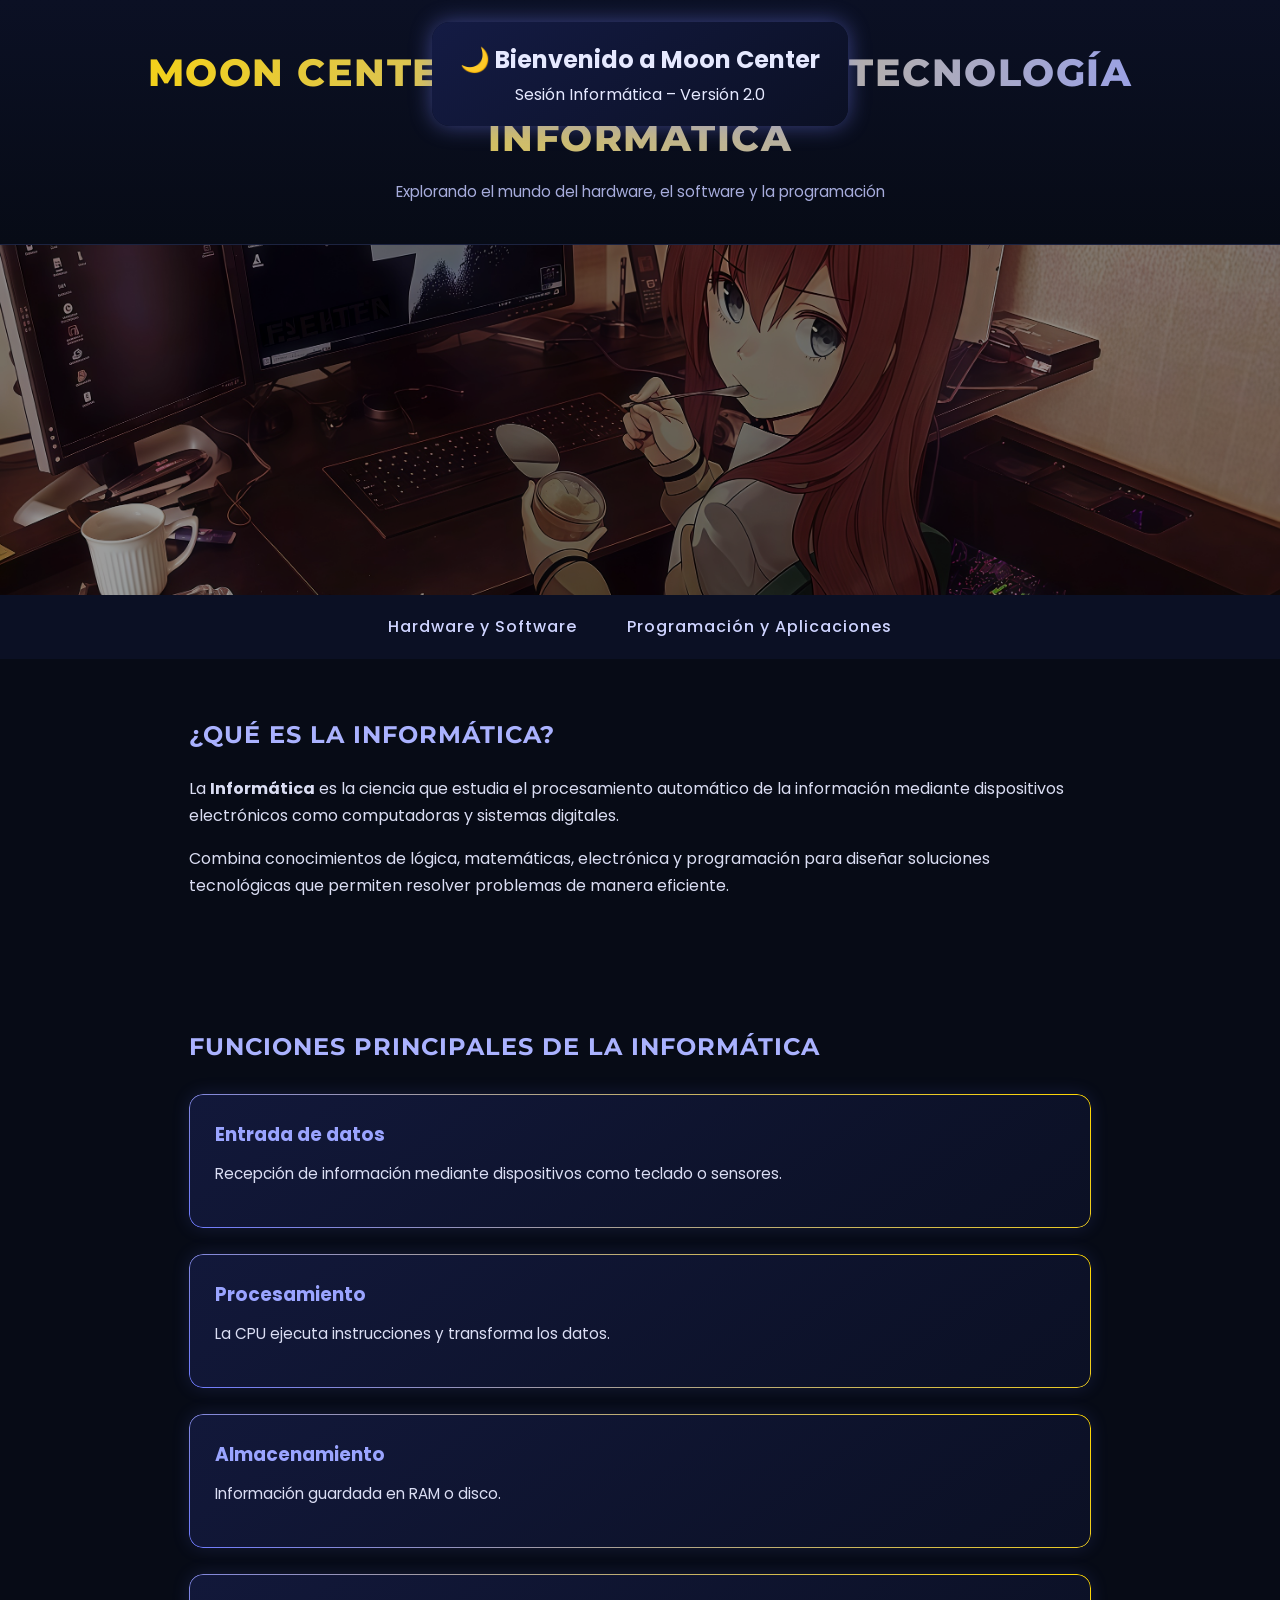
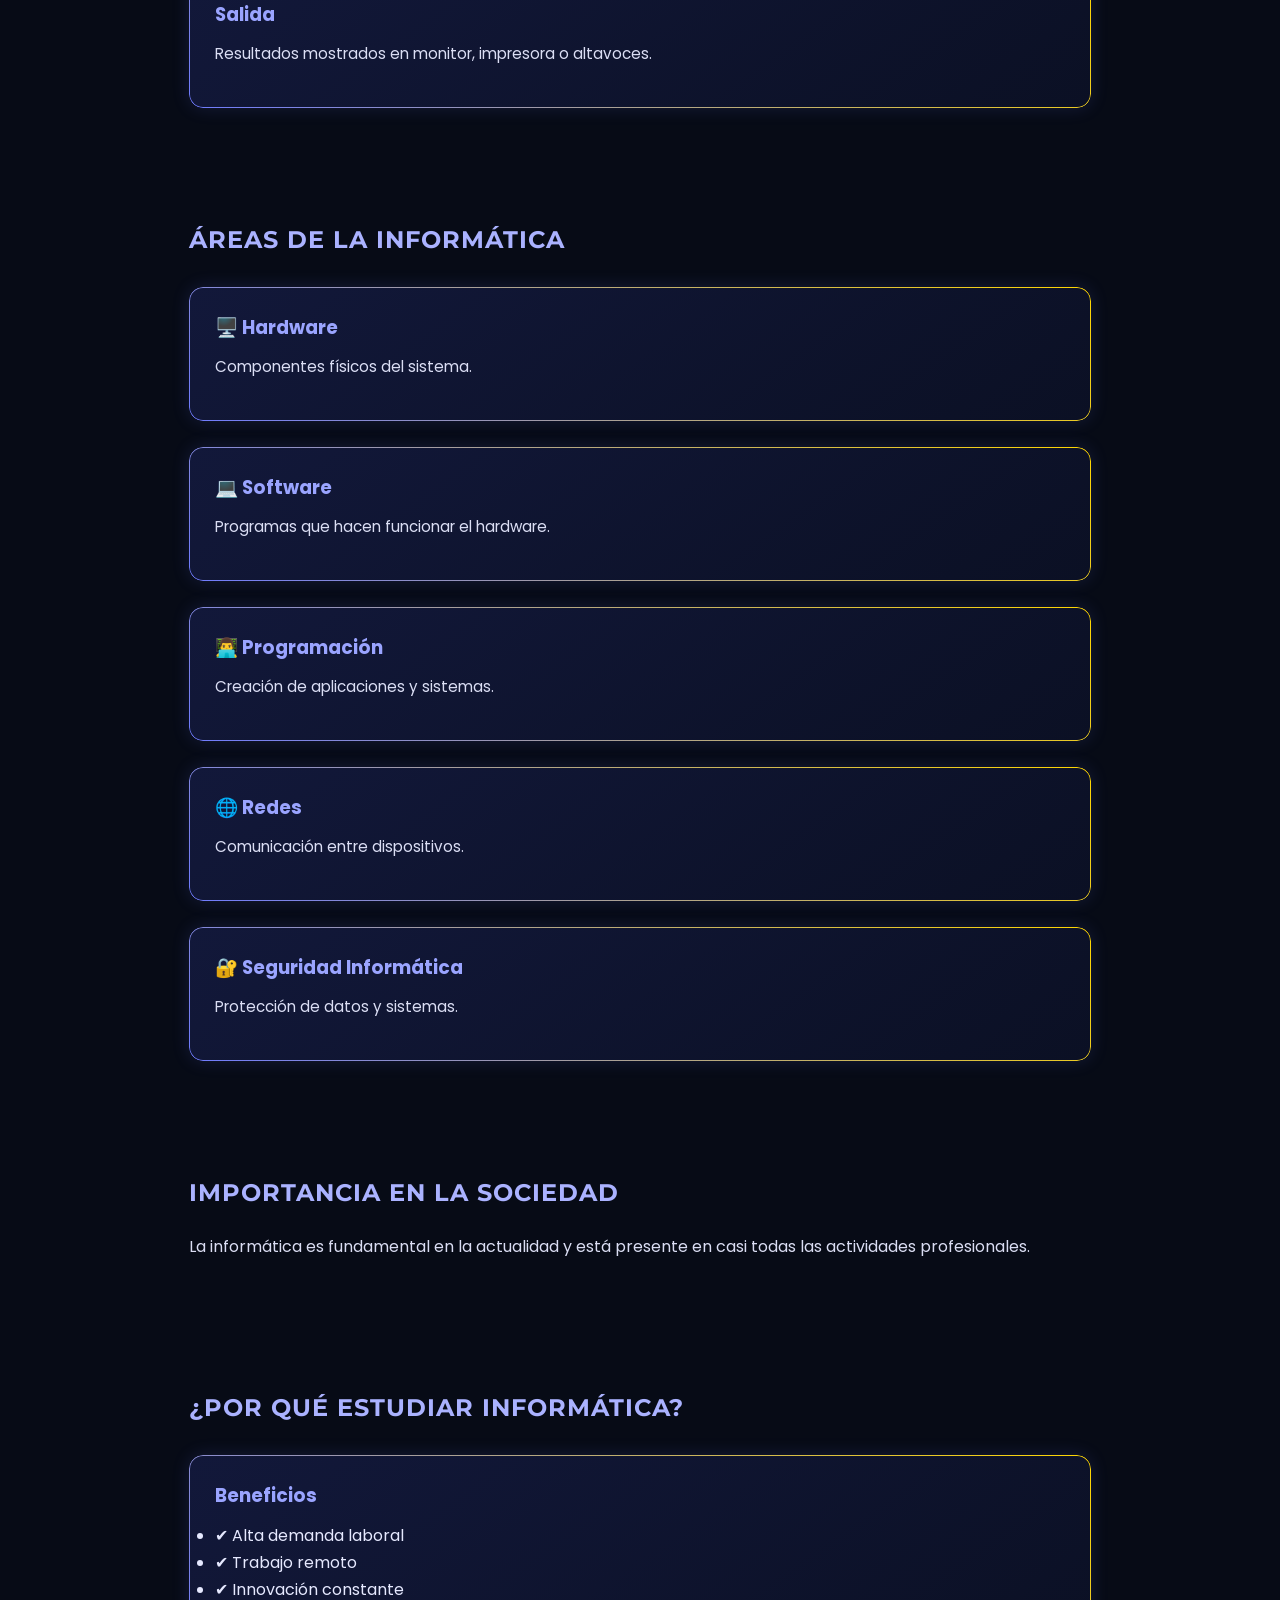
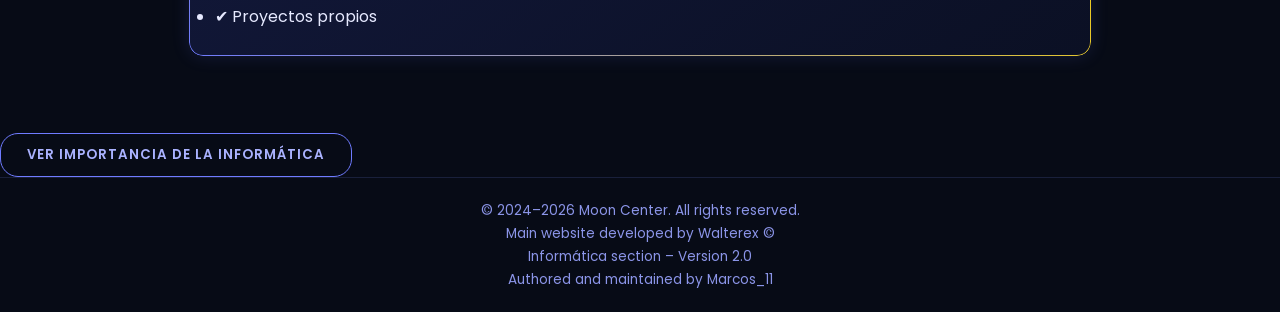
<file: index.html>
<!DOCTYPE html>
<html lang="es">
<head>
    <meta charset="UTF-8">
    <title>Informática | Moon Center</title>
    <meta name="viewport" content="width=device-width, initial-scale=1.0">
    <link rel="stylesheet" href="index.css">
</head>

<body>

<header>
    <h1>Moon Center – Innovación y Tecnología Informática</h1>

    <p>Explorando el mundo del hardware, el software y la programación</p>
</header>

<div class="moon-banner">
    <img src="assets/img/banner.jpg" alt="Moon Center Banner">
    <div class="banner-text">
        <h1>Moon Center</h1>
        <p>Informática • Tecnología • Programación</p>
    </div>
</div>

<nav class="moon-nav">
    <a href="secundario1.html">Hardware y Software</a>
    <a href="secundario2.html">Programación y Aplicaciones</a>
</nav>

<main>

    <section>
        <h2>¿Qué es la Informática?</h2>

        <p>
            La <strong>Informática</strong> es la ciencia que estudia el
            procesamiento automático de la información mediante dispositivos
            electrónicos como computadoras y sistemas digitales.
        </p>

        <p>
            Combina conocimientos de lógica, matemáticas, electrónica
            y programación para diseñar soluciones tecnológicas
            que permiten resolver problemas de manera eficiente.
        </p>
    </section>

    <section>
        <h2>Funciones principales de la Informática</h2>

        <div class="card">
            <h3>Entrada de datos</h3>
            <p>Recepción de información mediante dispositivos como teclado o sensores.</p>
        </div>

        <div class="card">
            <h3>Procesamiento</h3>
            <p>La CPU ejecuta instrucciones y transforma los datos.</p>
        </div>

        <div class="card">
            <h3>Almacenamiento</h3>
            <p>Información guardada en RAM o disco.</p>
        </div>

        <div class="card">
            <h3>Salida</h3>
            <p>Resultados mostrados en monitor, impresora o altavoces.</p>
        </div>
    </section>

    <section>
        <h2>Áreas de la Informática</h2>

        <div class="card">
            <h3>🖥️ Hardware</h3>
            <p>Componentes físicos del sistema.</p>
        </div>

        <div class="card">
            <h3>💻 Software</h3>
            <p>Programas que hacen funcionar el hardware.</p>
        </div>

        <div class="card">
            <h3>👨‍💻 Programación</h3>
            <p>Creación de aplicaciones y sistemas.</p>
        </div>

        <div class="card">
            <h3>🌐 Redes</h3>
            <p>Comunicación entre dispositivos.</p>
        </div>

        <div class="card">
            <h3>🔐 Seguridad Informática</h3>
            <p>Protección de datos y sistemas.</p>
        </div>
    </section>

    <section>
        <h2>Importancia en la Sociedad</h2>

        <p>
            La informática es fundamental en la actualidad y está presente
            en casi todas las actividades profesionales.
        </p>
    </section>

    <section>
        <h2>¿Por qué estudiar Informática?</h2>

        <div class="card">
            <h3>Beneficios</h3>
            <ul>
                <li>✔ Alta demanda laboral</li>
                <li>✔ Trabajo remoto</li>
                <li>✔ Innovación constante</li>
                <li>✔ Proyectos propios</li>
            </ul>
        </div>
    </section>

    <button onclick="mensajeImportancia()">
    Ver importancia de la informática
</button>

</main>

<footer>
    <p>© 2024–2026 Moon Center. All rights reserved.</p>
    <p>Main website developed by Walterex ©</p>
    <p>Informática section – Version 2.0</p>
    <p>Authored and maintained by Marcos_11</p>
</footer>

<script src="index.js"></script>

</body>
</html>
</file>
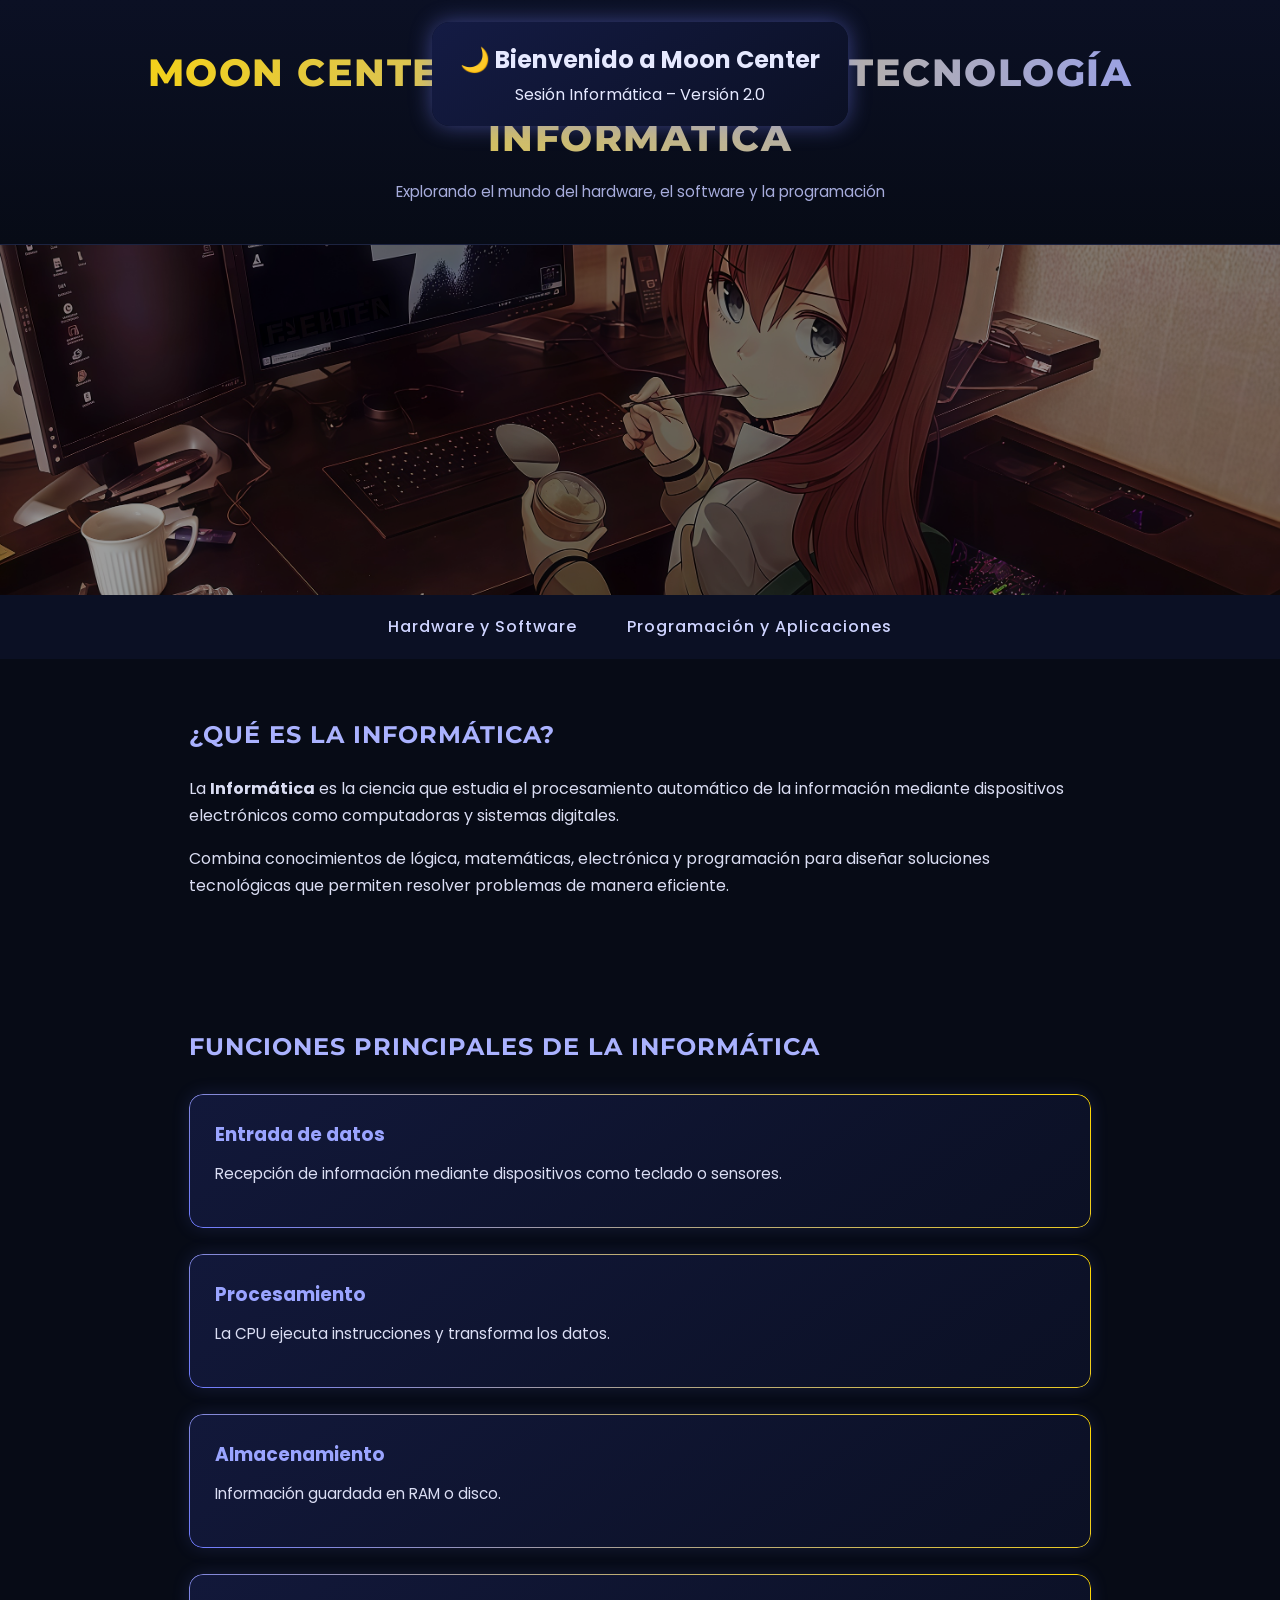
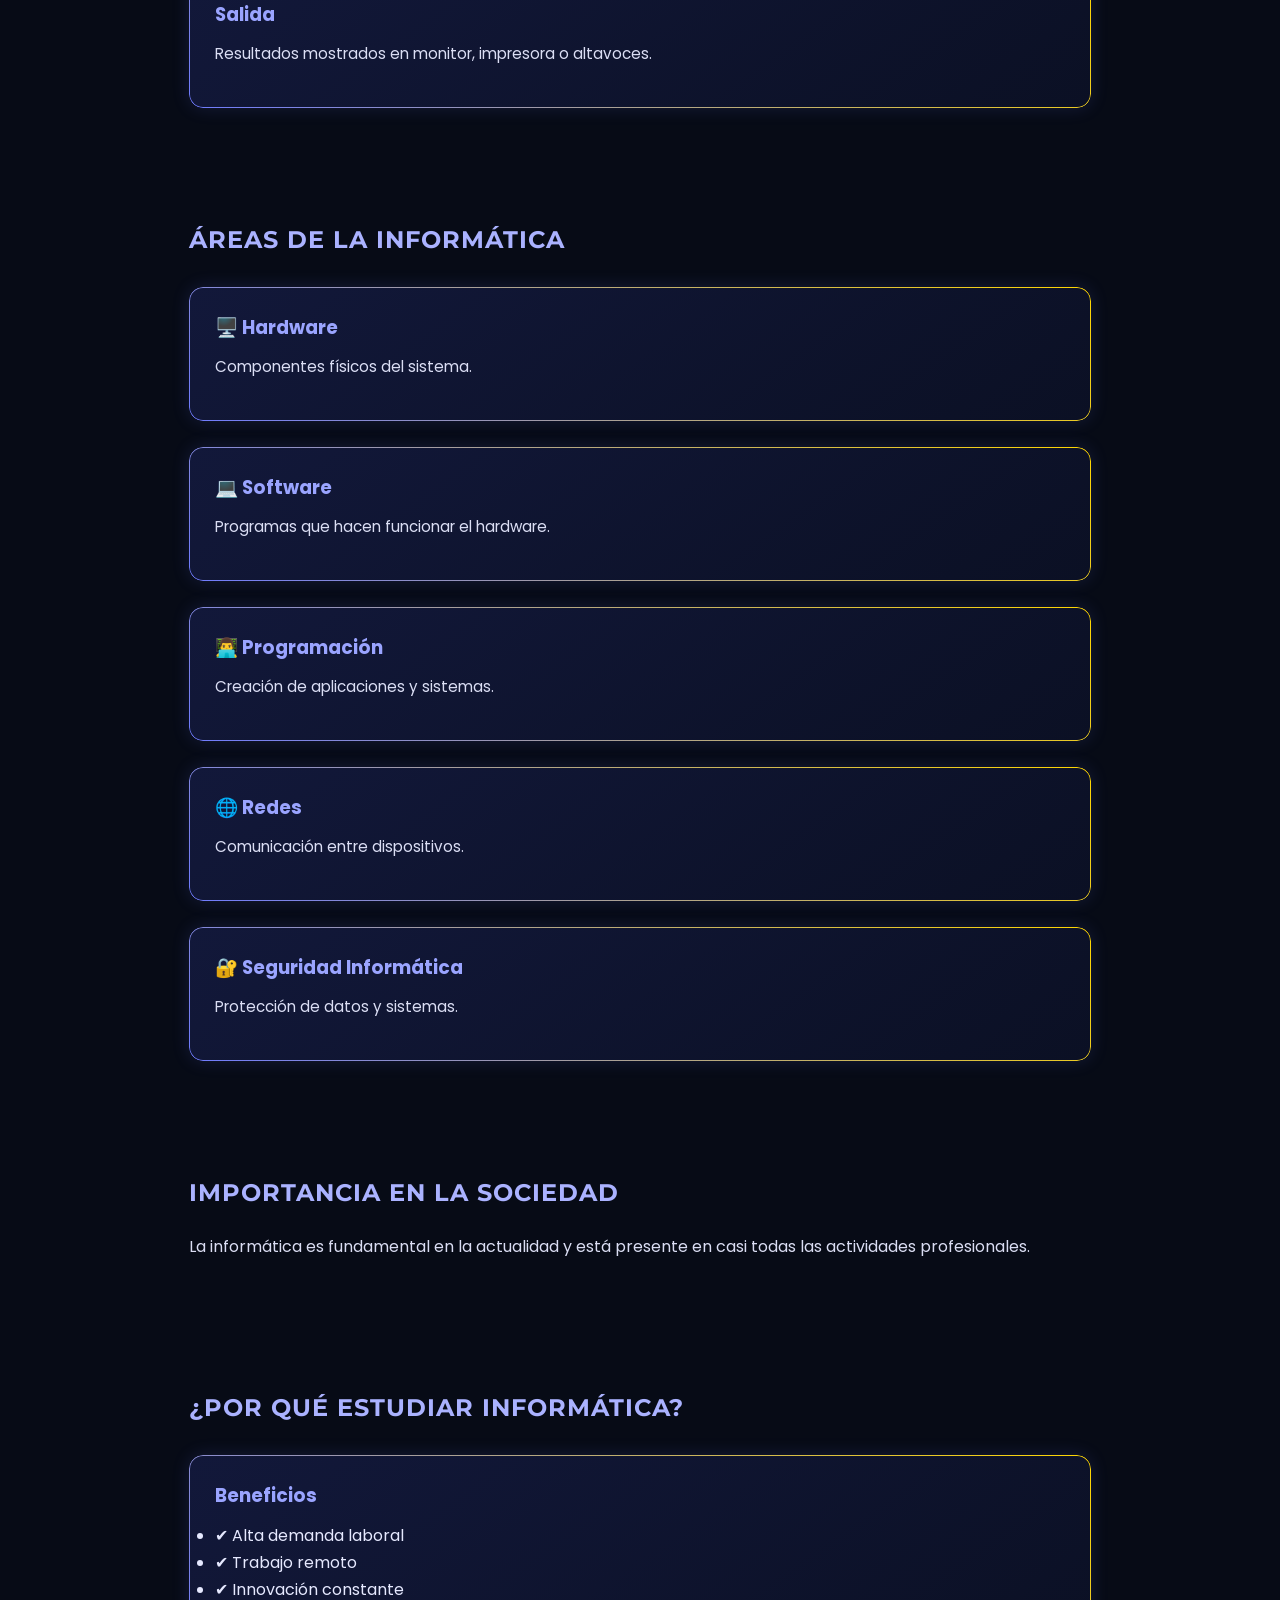
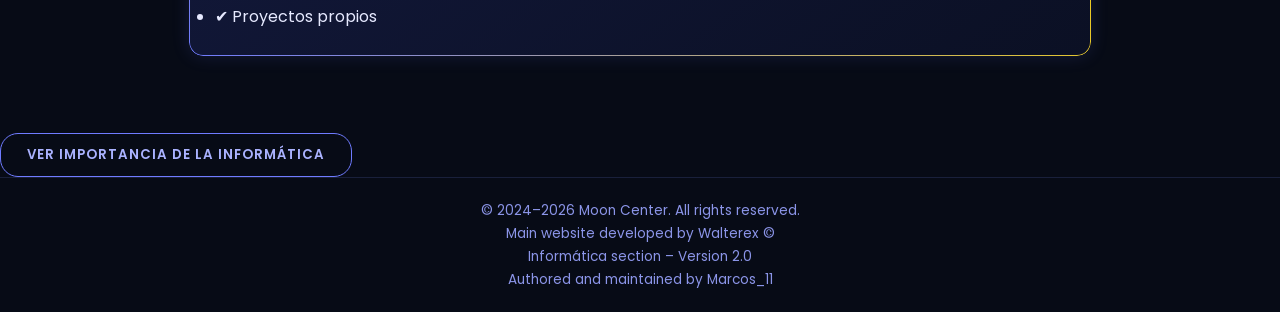
<file: principal.html>
<!DOCTYPE html>
<html lang="es">
<head>
    <meta charset="UTF-8">
    <title>Informática | Moon Center</title>
    <meta name="viewport" content="width=device-width, initial-scale=1.0">
    <link rel="stylesheet" href="index.css">
</head>

<body>

<header>
    <h1>Moon Center – Innovación y Tecnología Informática</h1>

    <p>Explorando el mundo del hardware, el software y la programación</p>
</header>

<div class="moon-banner">
    <img src="assets/img/banner.jpg" alt="Moon Center Banner">
    <div class="banner-text">
        <h1>Moon Center</h1>
        <p>Informática • Tecnología • Programación</p>
    </div>
</div>

<nav class="moon-nav">
    <a href="secundario1.html">Hardware y Software</a>
    <a href="secundario2.html".html">Programación y Aplicaciones</a>
</nav>

<main>

    <section>
        <h2>¿Qué es la Informática?</h2>

        <p>
            La <strong>Informática</strong> es la ciencia que estudia el
            procesamiento automático de la información mediante dispositivos
            electrónicos como computadoras y sistemas digitales.
        </p>

        <p>
            Combina conocimientos de lógica, matemáticas, electrónica
            y programación para diseñar soluciones tecnológicas
            que permiten resolver problemas de manera eficiente.
        </p>
    </section>

    <section>
        <h2>Funciones principales de la Informática</h2>

        <div class="card">
            <h3>Entrada de datos</h3>
            <p>Recepción de información mediante dispositivos como teclado o sensores.</p>
        </div>

        <div class="card">
            <h3>Procesamiento</h3>
            <p>La CPU ejecuta instrucciones y transforma los datos.</p>
        </div>

        <div class="card">
            <h3>Almacenamiento</h3>
            <p>Información guardada en RAM o disco.</p>
        </div>

        <div class="card">
            <h3>Salida</h3>
            <p>Resultados mostrados en monitor, impresora o altavoces.</p>
        </div>
    </section>

    <section>
        <h2>Áreas de la Informática</h2>

        <div class="card">
            <h3>🖥️ Hardware</h3>
            <p>Componentes físicos del sistema.</p>
        </div>

        <div class="card">
            <h3>💻 Software</h3>
            <p>Programas que hacen funcionar el hardware.</p>
        </div>

        <div class="card">
            <h3>👨‍💻 Programación</h3>
            <p>Creación de aplicaciones y sistemas.</p>
        </div>

        <div class="card">
            <h3>🌐 Redes</h3>
            <p>Comunicación entre dispositivos.</p>
        </div>

        <div class="card">
            <h3>🔐 Seguridad Informática</h3>
            <p>Protección de datos y sistemas.</p>
        </div>
    </section>

    <section>
        <h2>Importancia en la Sociedad</h2>

        <p>
            La informática es fundamental en la actualidad y está presente
            en casi todas las actividades profesionales.
        </p>
    </section>

    <section>
        <h2>¿Por qué estudiar Informática?</h2>

        <div class="card">
            <h3>Beneficios</h3>
            <ul>
                <li>✔ Alta demanda laboral</li>
                <li>✔ Trabajo remoto</li>
                <li>✔ Innovación constante</li>
                <li>✔ Proyectos propios</li>
            </ul>
        </div>
    </section>

    <button onclick="mensajeImportancia()">
    Ver importancia de la informática
</button>

</main>

<footer>
    <p>© 2024–2026 Moon Center. All rights reserved.</p>
    <p>Main website developed by Walterex ©</p>
    <p>Informática section – Version 2.0</p>
    <p>Authored and maintained by Marcos_11</p>
</footer>

<script src="index.js"></script>

</body>
</html>
</file>
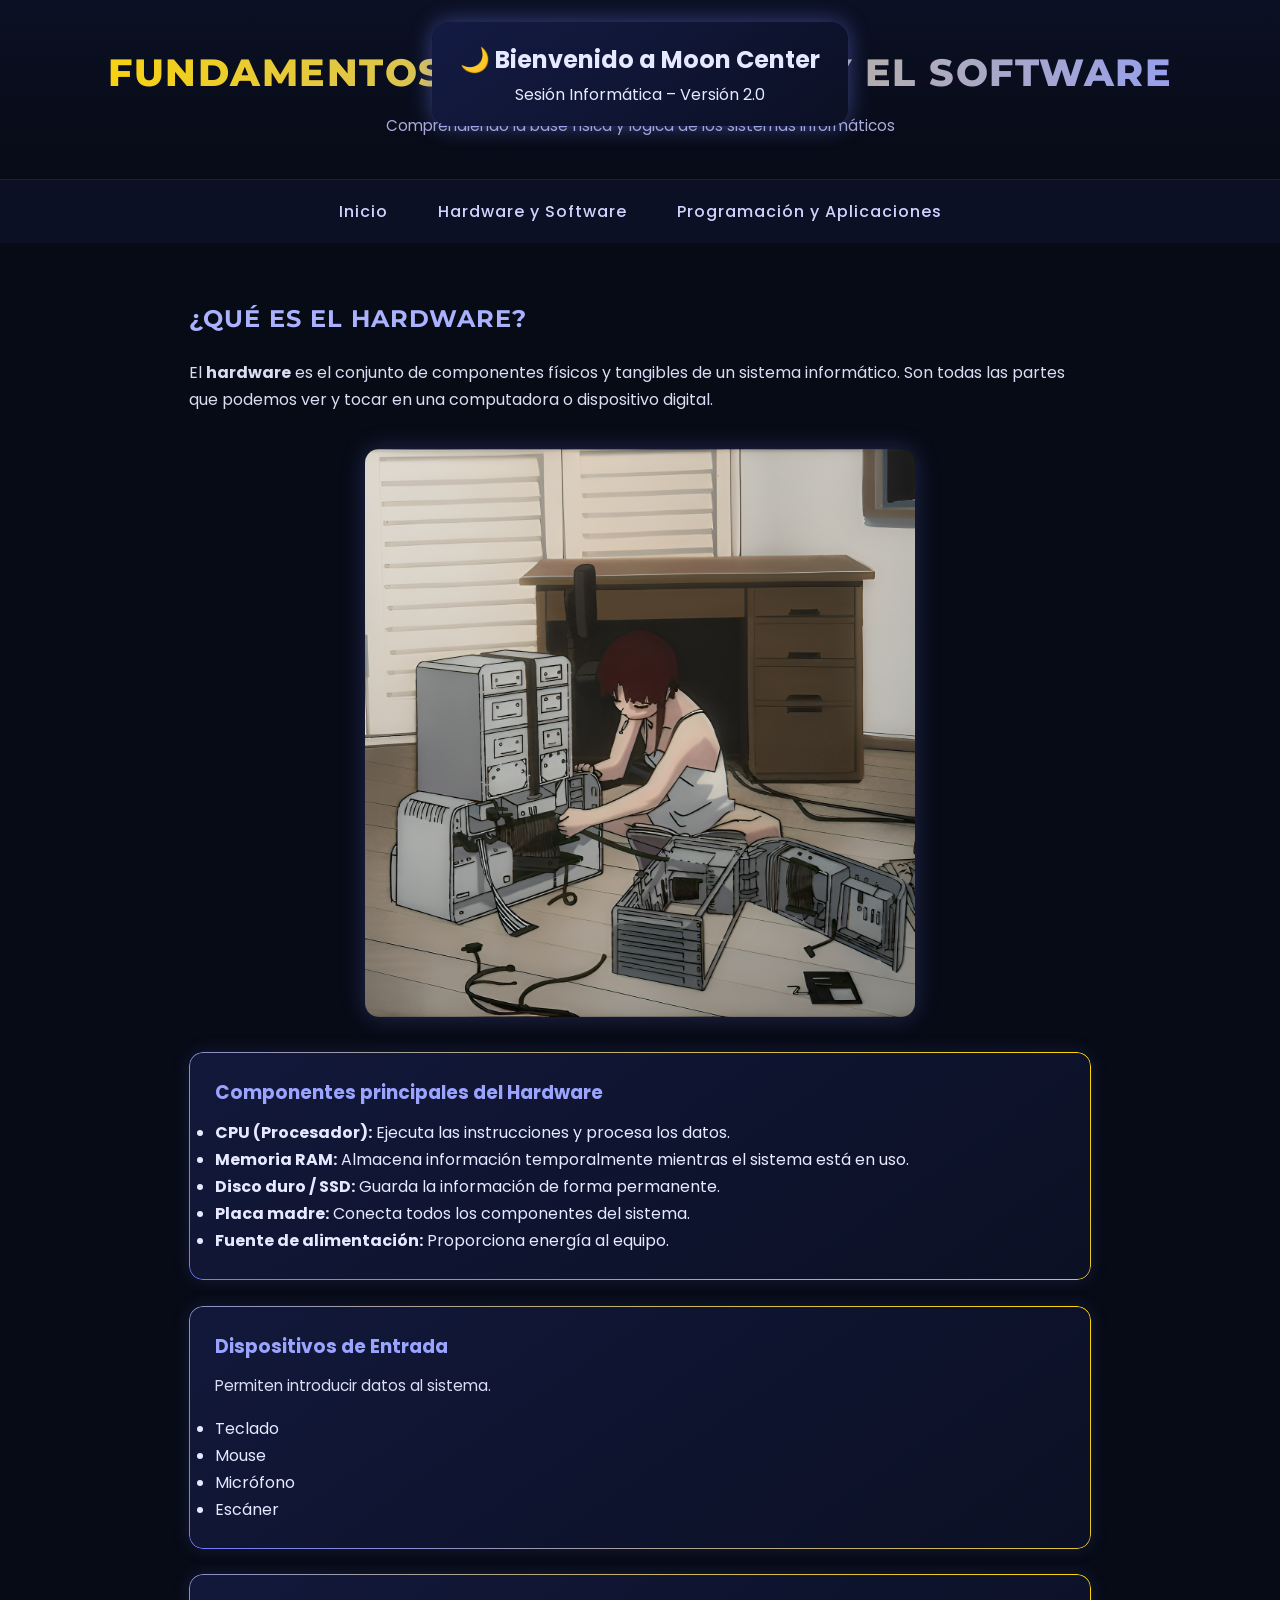
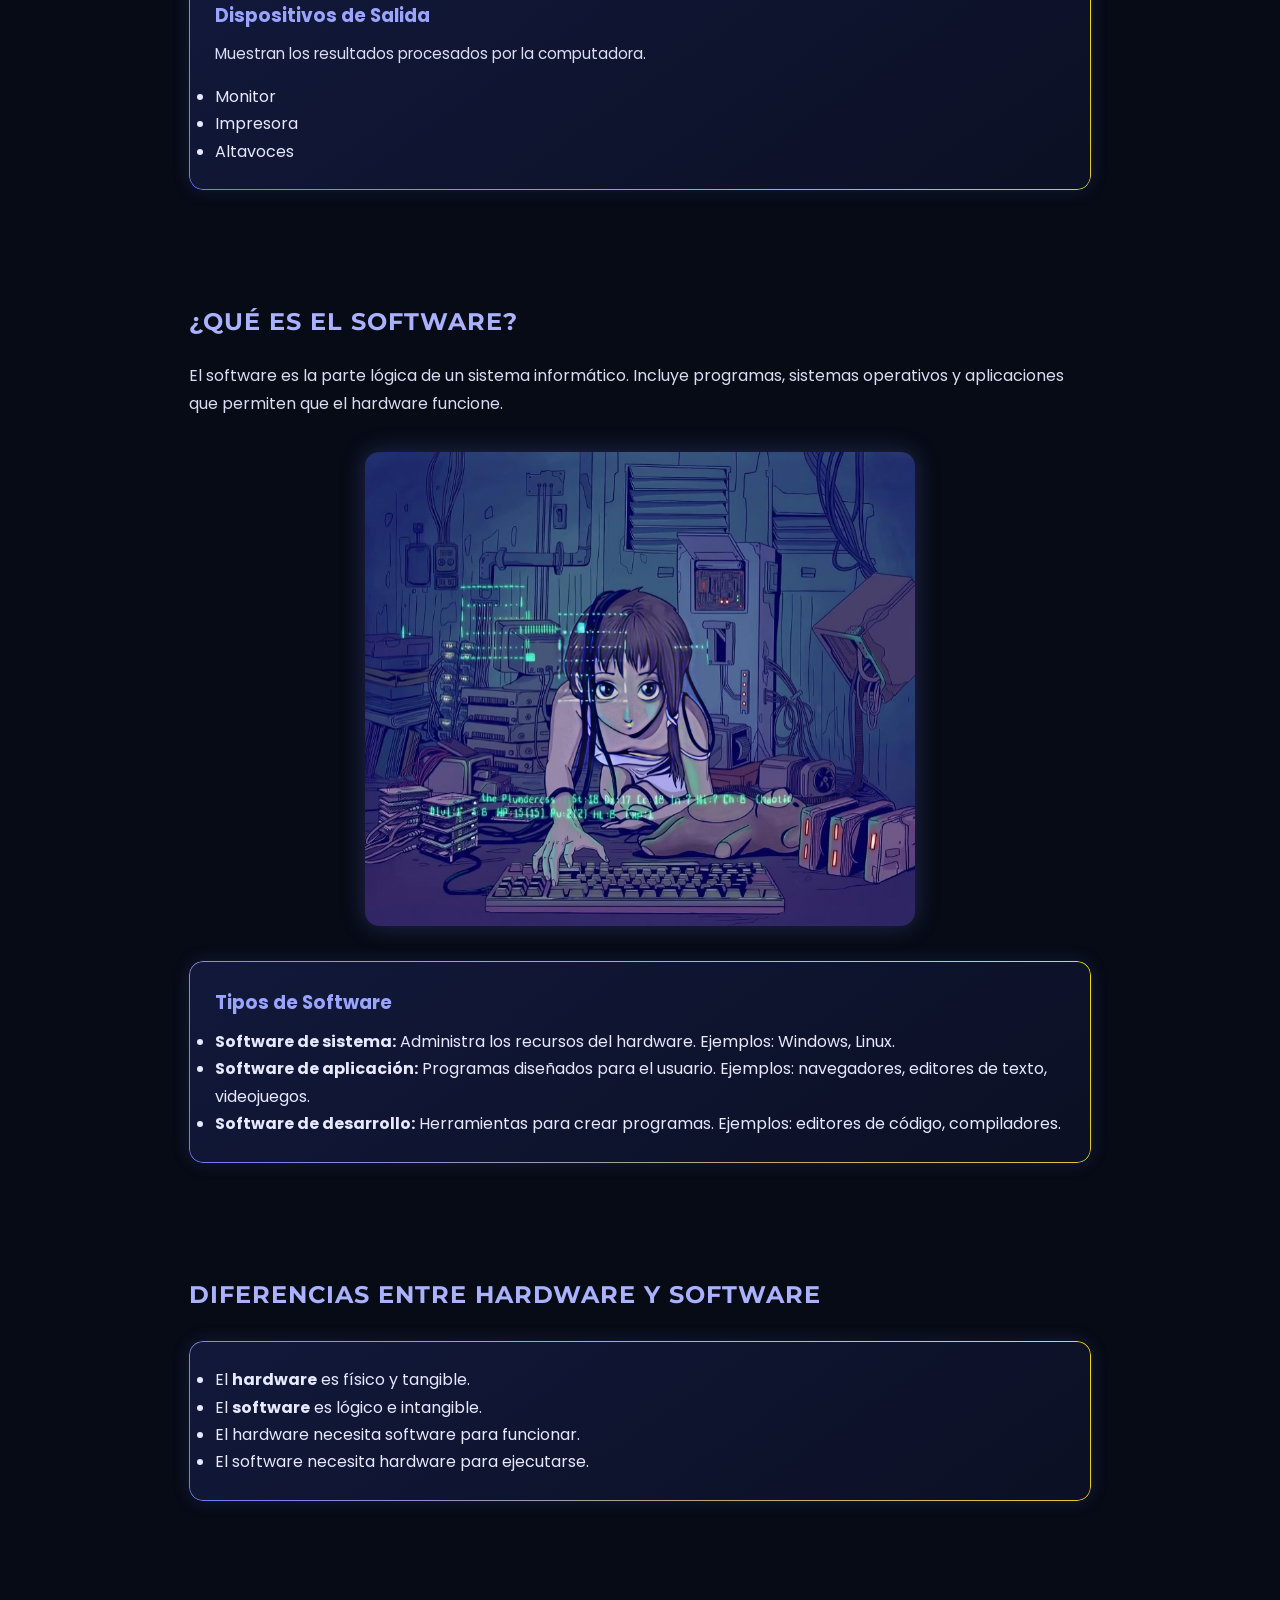
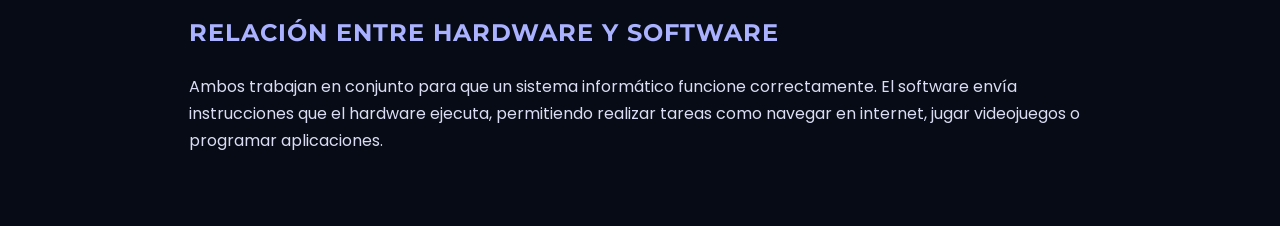
<file: secundario1.html>
<!DOCTYPE html>
<html lang="es">
<head>
    <meta charset="UTF-8">
    <title>Hardware y Software</title>
    <link rel="stylesheet" href="index.css">
</head>
<body>

<header>
   <h1>Fundamentos del Hardware y el Software</h1>
   <p>Comprendiendo la base física y lógica de los sistemas informáticos</p>
</header>

<nav class="moon-nav">
    <a href="index.html">Inicio</a>
    <a href="secundario1.html">Hardware y Software</a>
    <a href="secundario2.html">Programación y Aplicaciones</a>
</nav>

<main>

    <section>
        <h2>¿Qué es el Hardware?</h2>

        <p>
            El <strong>hardware</strong> es el conjunto de componentes físicos
            y tangibles de un sistema informático. Son todas las partes que
            podemos ver y tocar en una computadora o dispositivo digital.
        </p>

        <img src="assets/img/hardware.jpg"
             class="section-image"
             alt="Componentes de hardware">

        <div class="card">
            <h3>Componentes principales del Hardware</h3>
            <ul>
                <li><strong>CPU (Procesador):</strong> Ejecuta las instrucciones y procesa los datos.</li>
                <li><strong>Memoria RAM:</strong> Almacena información temporalmente mientras el sistema está en uso.</li>
                <li><strong>Disco duro / SSD:</strong> Guarda la información de forma permanente.</li>
                <li><strong>Placa madre:</strong> Conecta todos los componentes del sistema.</li>
                <li><strong>Fuente de alimentación:</strong> Proporciona energía al equipo.</li>
            </ul>
        </div>

        <div class="card">
            <h3>Dispositivos de Entrada</h3>
            <p>Permiten introducir datos al sistema.</p>
            <ul>
                <li>Teclado</li>
                <li>Mouse</li>
                <li>Micrófono</li>
                <li>Escáner</li>
            </ul>
        </div>

        <div class="card">
            <h3>Dispositivos de Salida</h3>
            <p>Muestran los resultados procesados por la computadora.</p>
            <ul>
                <li>Monitor</li>
                <li>Impresora</li>
                <li>Altavoces</li>
            </ul>
        </div>
    </section>

    <section>
        <h2>¿Qué es el Software?</h2>

        <p>
            El software es la parte lógica de un sistema informático.
            Incluye programas, sistemas operativos y aplicaciones
            que permiten que el hardware funcione.
        </p>

        <img src="assets/img/software.jpg"
             alt="Procesamiento digital y software"
             class="section-image">

        <div class="card">
            <h3>Tipos de Software</h3>
            <ul>
                <li><strong>Software de sistema:</strong> Administra los recursos del hardware. Ejemplos: Windows, Linux.</li>
                <li><strong>Software de aplicación:</strong> Programas diseñados para el usuario. Ejemplos: navegadores, editores de texto, videojuegos.</li>
                <li><strong>Software de desarrollo:</strong> Herramientas para crear programas. Ejemplos: editores de código, compiladores.</li>
            </ul>
        </div>
    </section>

    <section>
        <h2>Diferencias entre Hardware y Software</h2>
        <div class="card">
            <ul>
                <li>El <strong>hardware</strong> es físico y tangible.</li>
                <li>El <strong>software</strong> es lógico e intangible.</li>
                <li>El hardware necesita software para funcionar.</li>
                <li>El software necesita hardware para ejecutarse.</li>
            </ul>
        </div>
    </section>

    <section>
        <h2>Relación entre Hardware y Software</h2>
        <p>
            Ambos trabajan en conjunto para que un sistema informático
            funcione correctamente. El software envía instrucciones
            que el hardware ejecuta, permitiendo realizar tareas como
            navegar en internet, jugar videojuegos o programar aplicaciones.
        </p>
    </section>

</main>

<script src="index.js"></script>
</body>
</html>
</file>
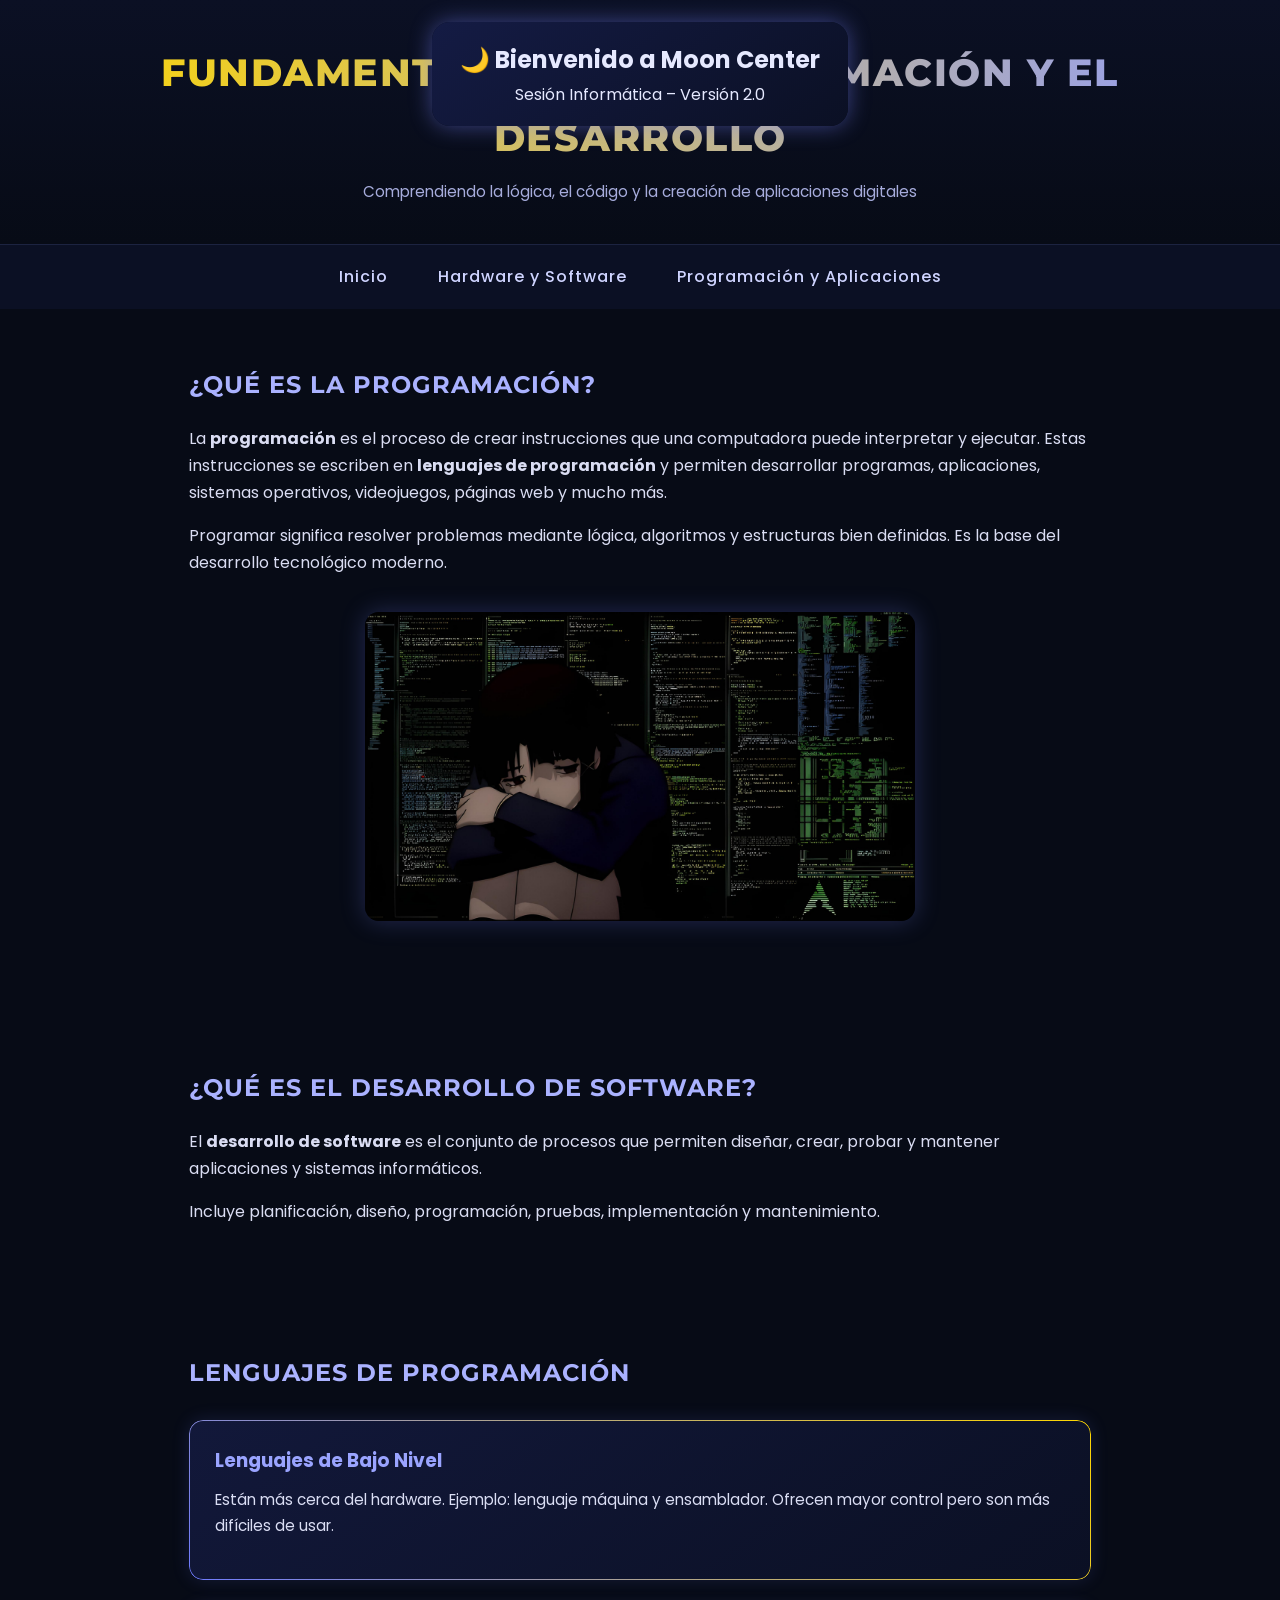
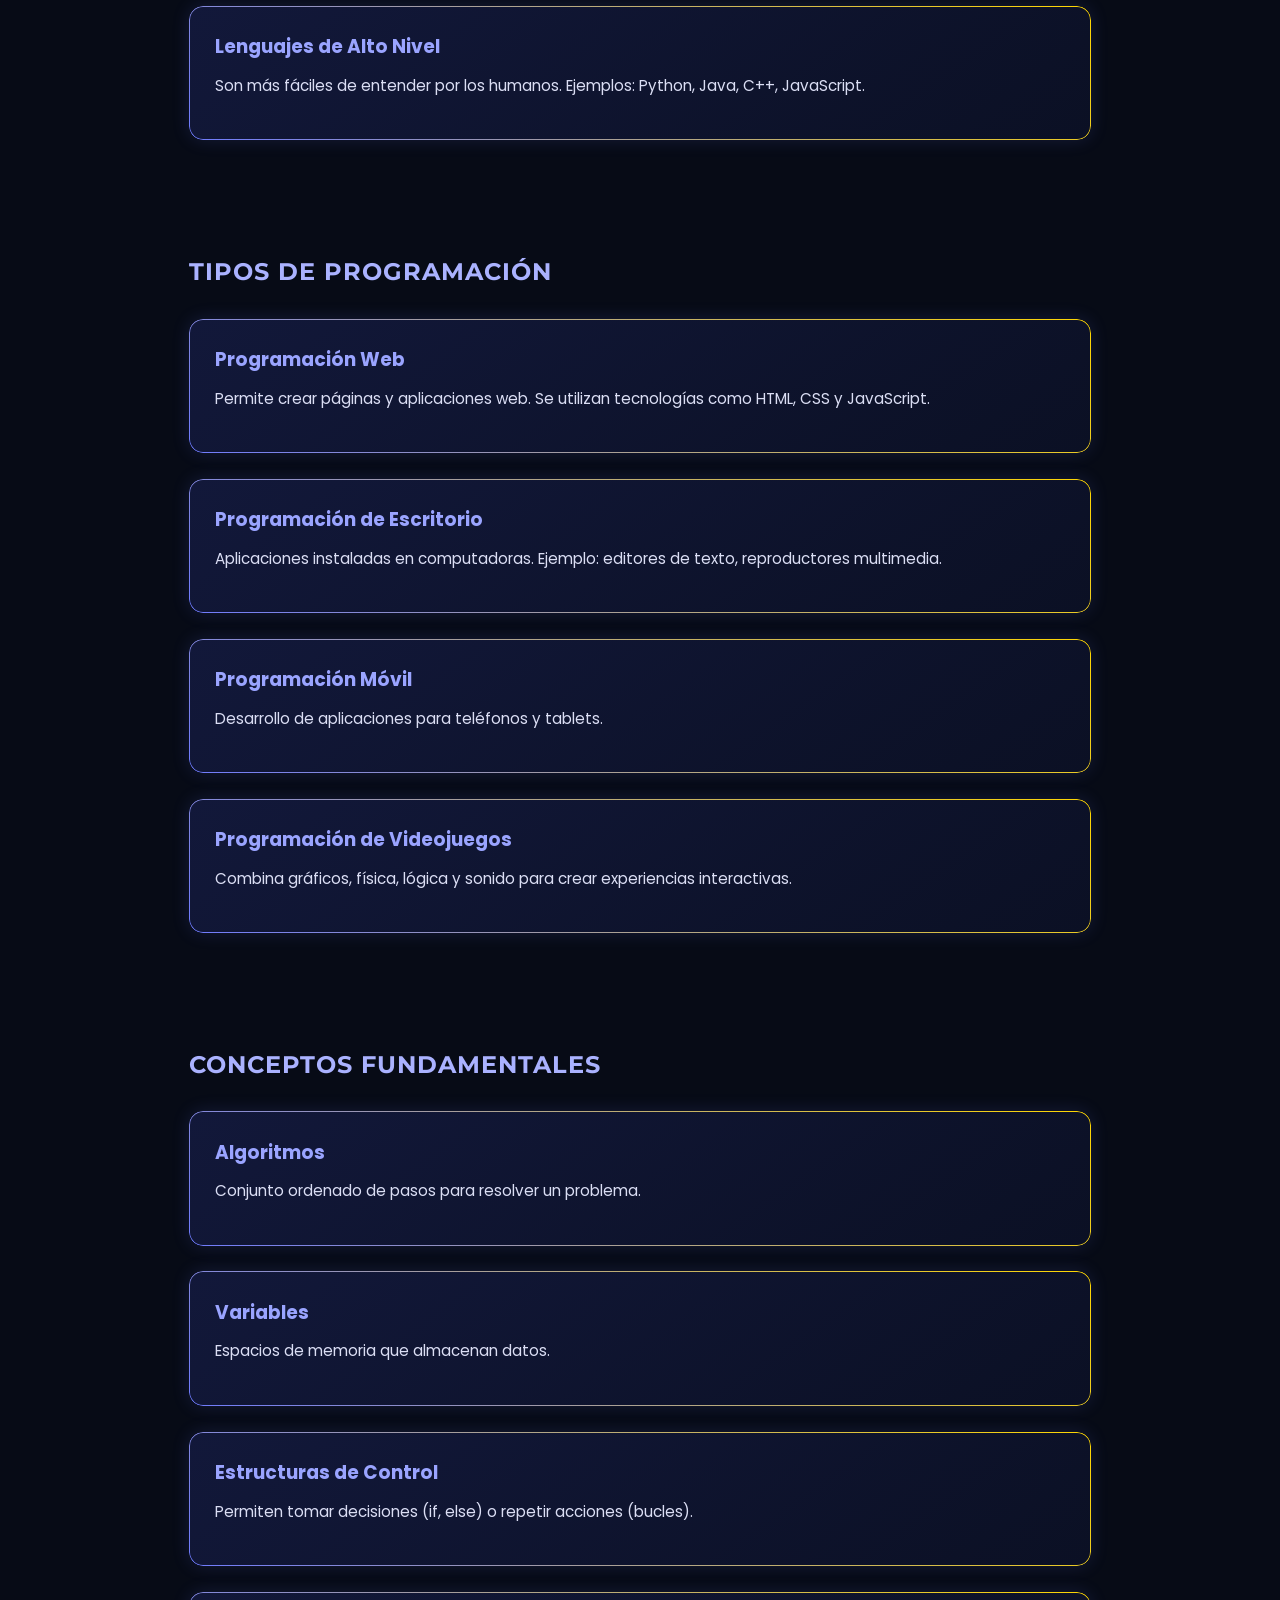
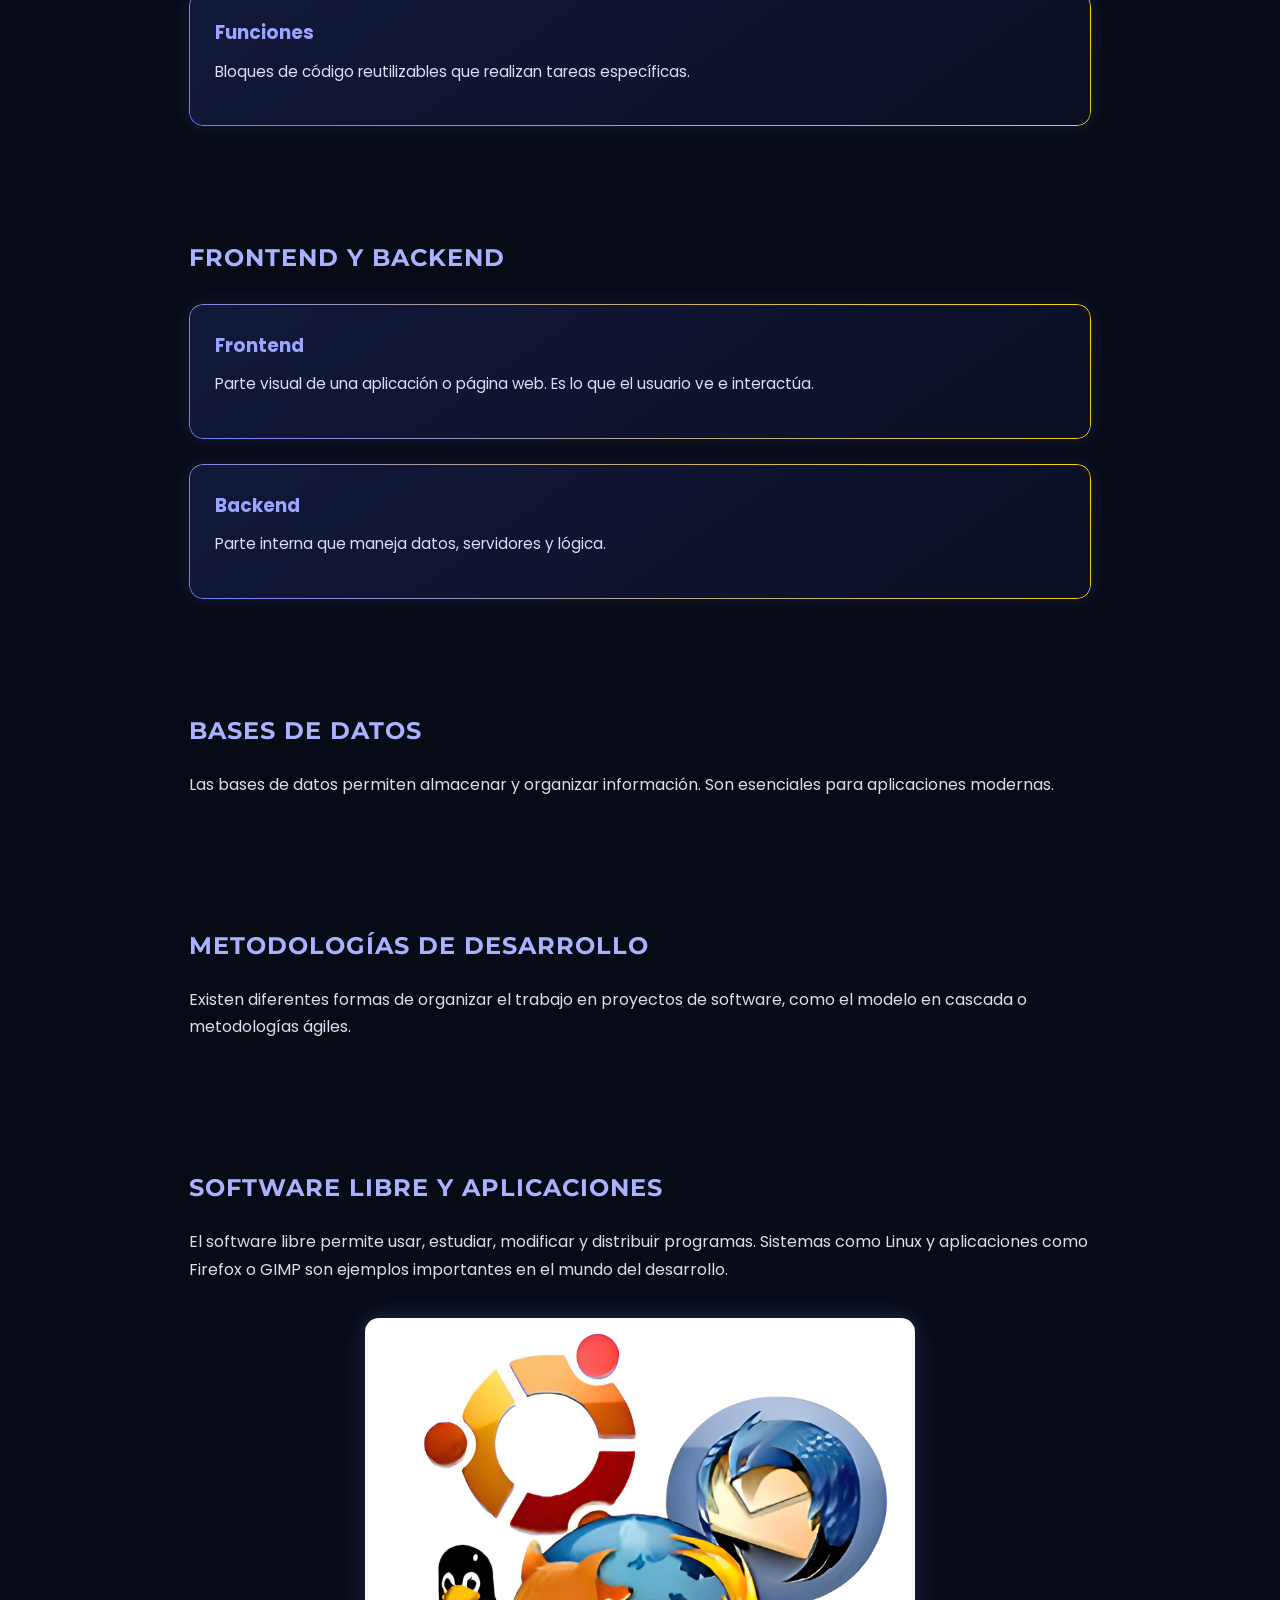
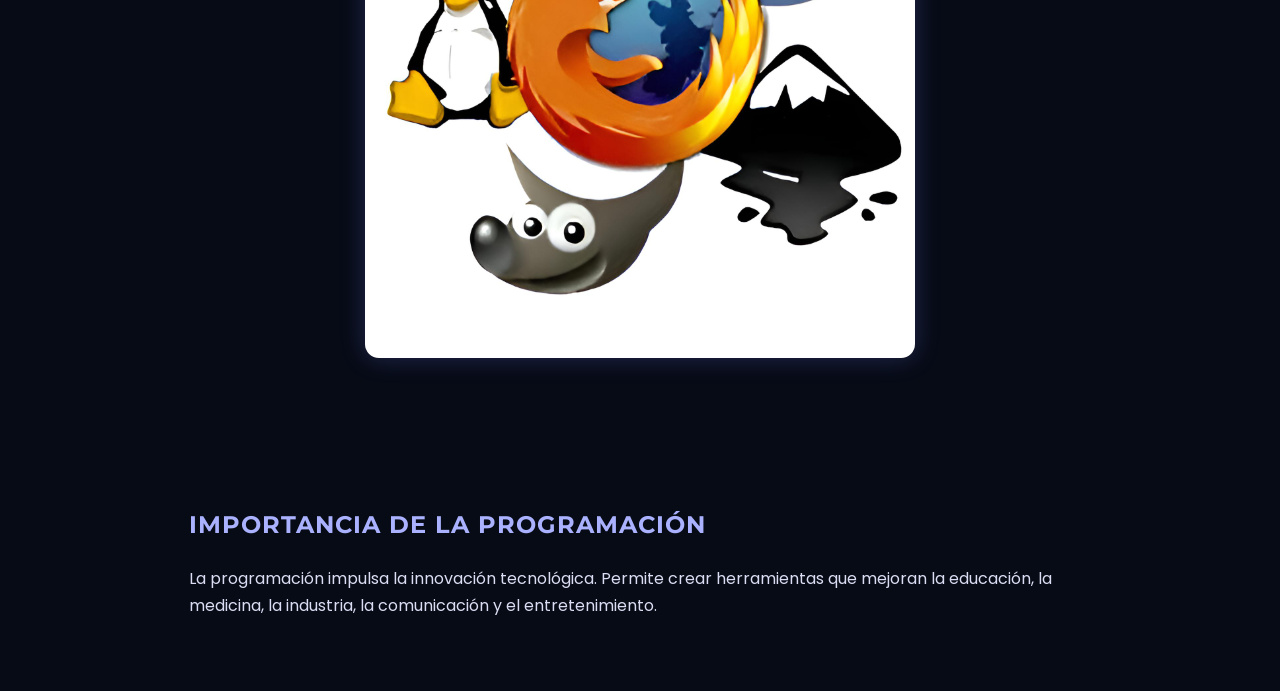
<file: secundario2.html>
<!DOCTYPE html>
<html lang="es">
<head>
    <meta charset="UTF-8">
    <title>Programación y Aplicaciones</title>
    <link rel="stylesheet" href="index.css">
</head>
<body>

<header>
    <h1>Fundamentos de la Programación y el Desarrollo</h1>
<p>Comprendiendo la lógica, el código y la creación de aplicaciones digitales</p>
</header>

<nav class="moon-nav">
    <a href="index.html">Inicio</a>
    <a href="secundario1.html">Hardware y Software</a>
    <a href="secundario2.html">Programación y Aplicaciones</a>
</nav>

<main>
    <section>
    <h2>¿Qué es la Programación?</h2>

    <p>
        La <strong>programación</strong> es el proceso de crear instrucciones que una computadora puede interpretar y ejecutar.
        Estas instrucciones se escriben en <strong>lenguajes de programación</strong> y permiten desarrollar programas,
        aplicaciones, sistemas operativos, videojuegos, páginas web y mucho más.
    </p>

    <p>
        Programar significa resolver problemas mediante lógica, algoritmos y estructuras bien definidas.
        Es la base del desarrollo tecnológico moderno.
    </p>

    
    <img src="assets/img/chica.jpg" alt="Programación y código"
         class="section-image">
</section>
<section>
    <h2>¿Qué es el Desarrollo de Software?</h2>
    <p>
        El <strong>desarrollo de software</strong> es el conjunto de procesos que permiten diseñar, crear,
        probar y mantener aplicaciones y sistemas informáticos.
    </p>
    <p>
        Incluye planificación, diseño, programación, pruebas, implementación y mantenimiento.
    </p>
</section>

<section>
    <h2>Lenguajes de Programación</h2>

    <div class="card">
        <h3>Lenguajes de Bajo Nivel</h3>
        <p>
            Están más cerca del hardware. Ejemplo: lenguaje máquina y ensamblador.
            Ofrecen mayor control pero son más difíciles de usar.
        </p>
    </div>

    <div class="card">
        <h3>Lenguajes de Alto Nivel</h3>
        <p>
            Son más fáciles de entender por los humanos.
            Ejemplos: Python, Java, C++, JavaScript.
        </p>
    </div>
</section>

<section>
    <h2>Tipos de Programación</h2>

    <div class="card">
        <h3>Programación Web</h3>
        <p>
            Permite crear páginas y aplicaciones web.
            Se utilizan tecnologías como HTML, CSS y JavaScript.
        </p>
    </div>

    <div class="card">
        <h3>Programación de Escritorio</h3>
        <p>
            Aplicaciones instaladas en computadoras.
            Ejemplo: editores de texto, reproductores multimedia.
        </p>
    </div>

    <div class="card">
        <h3>Programación Móvil</h3>
        <p>
            Desarrollo de aplicaciones para teléfonos y tablets.
        </p>
    </div>

    <div class="card">
        <h3>Programación de Videojuegos</h3>
        <p>
            Combina gráficos, física, lógica y sonido para crear experiencias interactivas.
        </p>
    </div>
</section>

<section>
    <h2>Conceptos Fundamentales</h2>

    <div class="card">
        <h3>Algoritmos</h3>
        <p>
            Conjunto ordenado de pasos para resolver un problema.
        </p>
    </div>

    <div class="card">
        <h3>Variables</h3>
        <p>
            Espacios de memoria que almacenan datos.
        </p>
    </div>

    <div class="card">
        <h3>Estructuras de Control</h3>
        <p>
            Permiten tomar decisiones (if, else) o repetir acciones (bucles).
        </p>
    </div>

    <div class="card">
        <h3>Funciones</h3>
        <p>
            Bloques de código reutilizables que realizan tareas específicas.
        </p>
    </div>
</section>

<section>
    <h2>Frontend y Backend</h2>

    <div class="card">
        <h3>Frontend</h3>
        <p>
            Parte visual de una aplicación o página web.
            Es lo que el usuario ve e interactúa.
        </p>
    </div>

    <div class="card">
        <h3>Backend</h3>
        <p>
            Parte interna que maneja datos, servidores y lógica.
        </p>
    </div>
</section>

<section>
    <h2>Bases de Datos</h2>
    <p>
        Las bases de datos permiten almacenar y organizar información.
        Son esenciales para aplicaciones modernas.
    </p>
</section>

<section>
    <h2>Metodologías de Desarrollo</h2>
    <p>
        Existen diferentes formas de organizar el trabajo en proyectos de software,
        como el modelo en cascada o metodologías ágiles.
    </p>
</section>
<section>
    <h2>Software Libre y Aplicaciones</h2>

    <p>
        El software libre permite usar, estudiar, modificar y distribuir programas.
        Sistemas como Linux y aplicaciones como Firefox o GIMP son ejemplos
        importantes en el mundo del desarrollo.
    </p>


    <img src="assets/img/linux1.jpg" alt="Software libre y aplicaciones"
         class="section-image">
</section>


<section>
    <h2>Importancia de la Programación</h2>
    <p>
        La programación impulsa la innovación tecnológica.
        Permite crear herramientas que mejoran la educación,
        la medicina, la industria, la comunicación y el entretenimiento.
    </p>
</section>
</main>

<script src="index.js"></script>
</body>
</html>
</file>
<file: index.css>
@import url('https://fonts.googleapis.com/css2?family=Poppins:wght@300;400;500;600;700;800;900&display=swap');
@import url('https://fonts.googleapis.com/css2?family=Montserrat:wght@600;700;800&display=swap');


*{
    margin:0;
    padding:0;
    box-sizing:border-box;
}


body {
    font-family: 'Poppins', sans-serif;
    background-color: #070b16;
    color: #e6e9ff;
    min-height: 100vh;
    line-height: 1.7;
}


header{
    background:linear-gradient(180deg,#0b1024,#070b16);
    padding:2.5rem 1rem;
    text-align:center;
    border-bottom:1px solid #1c2340;
}

header h1{
    font-family: 'Montserrat', sans-serif;
    font-size: 2.4rem;
    font-weight: 800;
    letter-spacing: 1.5px;
    text-transform: uppercase;
    background: linear-gradient(90deg,#ffd700,#8f9bff);
    -webkit-background-clip: text;
    -webkit-text-fill-color: transparent;
}

header p{
    margin-top:.5rem;
    color:#c3c9ff;
    font-size:.95rem;
    opacity:.85;
}


.moon-nav {
    display: flex;
    justify-content: center;
    align-items: center;
    gap: 50px;
    background-color: #0b1024;
    padding: 18px 0;
}

.moon-nav a {
    color: #cfd4ff;
    text-decoration: none;
    font-weight: 500;
    font-size: 16px;
    letter-spacing: 1px;
    transition: .3s;
}

.moon-nav a:hover {
    color: #ffd700;
}


section{
    max-width:950px;
    margin:auto;
    padding:3.5rem 1.5rem;
}

section h2{
    font-family: 'Montserrat', sans-serif;
    font-size: 1.5rem;
    font-weight: 700;
    letter-spacing: 1px;
    text-transform: uppercase;
    color:#aab2ff;
    margin-bottom:1.2rem;
}

section p{
    margin-bottom:1rem;
    opacity:.95;
}


.card{
    position:relative;
    background:linear-gradient(145deg,#12183a,#0b1024);
    border-radius:14px;
    padding:1.6rem;
    margin-top:1.6rem;
    overflow:hidden;
    box-shadow:0 0 18px rgba(110,120,255,.15);
    transition:.4s;
}

.card:hover{
    transform:translateY(-6px);
    box-shadow:0 0 28px rgba(120,130,255,.35);
}

.card h3{
    color:#9aa4ff;
    margin-bottom:.6rem;
}

.card p{
    font-size:.95rem;
}


.card::before{
    content:"";
    position:absolute;
    inset:0;
    border-radius:14px;
    padding:1px;
    background:linear-gradient(45deg,#6f7bff,#ffd700);
    -webkit-mask:linear-gradient(#000 0 0) content-box,
                 linear-gradient(#000 0 0);
    -webkit-mask-composite:xor;
    mask-composite:exclude;
    pointer-events:none;
}


button,.btn{
    margin-top:1.3rem;
    padding:11px 26px;
    background:transparent;
    color:#aab2ff;
    border:1px solid #6f7bff;
    border-radius:18px;
    cursor:pointer;
    font-family:inherit;
    font-weight:600;
    letter-spacing:1px;
    text-transform:uppercase;
    transition:.35s;
}

button:hover,.btn:hover{
    background:linear-gradient(90deg,#ffd700,#8f9bff);
    color:#070b16;
    box-shadow:0 0 18px rgba(255,215,0,.7);
    transform:scale(1.07);
}


.moon-banner{
    width:100%;
    height:350px;
    position:relative;
    overflow:hidden;
}

.moon-banner img{
    width:100%;
    height:100%;
    object-fit:cover;
    filter:brightness(.6) contrast(1.1);
    transition:.6s;
}

.moon-banner:hover img{
    transform:scale(1.05);
}

.moon-banner::before{
    content:"";
    position:absolute;
    inset:0;
    background:linear-gradient(
        to bottom,
        rgba(0,0,0,.2),
        rgba(7,11,22,.85)
    );
}


.section-image{
    display: block;
    margin: 35px auto;
    width: 75%;
    max-width: 550px;
    height: auto;
    border-radius: 14px;
    box-shadow: 0 0 25px rgba(120,130,255,.25);
    transition: .4s ease;
}

.section-image:hover{
    transform: scale(1.02);
}

.hidden{
    opacity:0;
    transform:translateY(25px);
    transition:.7s;
}

.visible{
    opacity:1;
    transform:translateY(0);
}


.moon-welcome,
.moon-alert{
    background:linear-gradient(145deg,#141b44,#0b1024);
    color:#e6e9ff;
    border-radius:18px;
    box-shadow:0 0 22px rgba(120,130,255,.45);
    z-index:9999;
}

.moon-welcome{
    position:fixed;
    top:22px;
    left:50%;
    transform:translateX(-50%) translateY(-25px);
    padding:18px 28px;
    text-align:center;
    opacity:0;
    transition:.6s;
}

.moon-welcome.show{
    opacity:1;
    transform:translateX(-50%) translateY(0);
}

.moon-alert{
    position:fixed;
    bottom:28px;
    right:28px;
    padding:18px 24px;
    max-width:320px;
    opacity:0;
    transform:translateY(25px);
    transition:.5s;
}

.moon-alert.show{
    opacity:1;
    transform:translateY(0);
}


footer{
    background:#070b16;
    border-top:1px solid #1c2340;
    text-align:center;
    padding:1.3rem;
    font-size:.85rem;
    color:#9aa4ff;
    opacity:.9;
}



@media (max-width:1024px){
    section{
        padding:3rem 1.2rem;
    }

    header h1{
        font-size:2.2rem;
    }
}

@media (max-width:768px){

    header h1{
        font-size:1.8rem;
        letter-spacing:1px;
    }

    header p{
        font-size:.85rem;
    }

    .moon-nav{
        flex-direction:column;
        gap:15px;
        padding:20px 0;
    }

    .moon-nav a{
        font-size:15px;
    }

    section{
        padding:2.5rem 1rem;
    }

    .card{
        padding:1.2rem;
    }

    .section-image{
        width:90%;
        max-width:100%;
    }
}

@media (max-width:480px){

    header h1{
        font-size:1.5rem;
    }

    section h2{
        font-size:1.2rem;
    }

    .card h3{
        font-size:1rem;
    }
}
</file>
